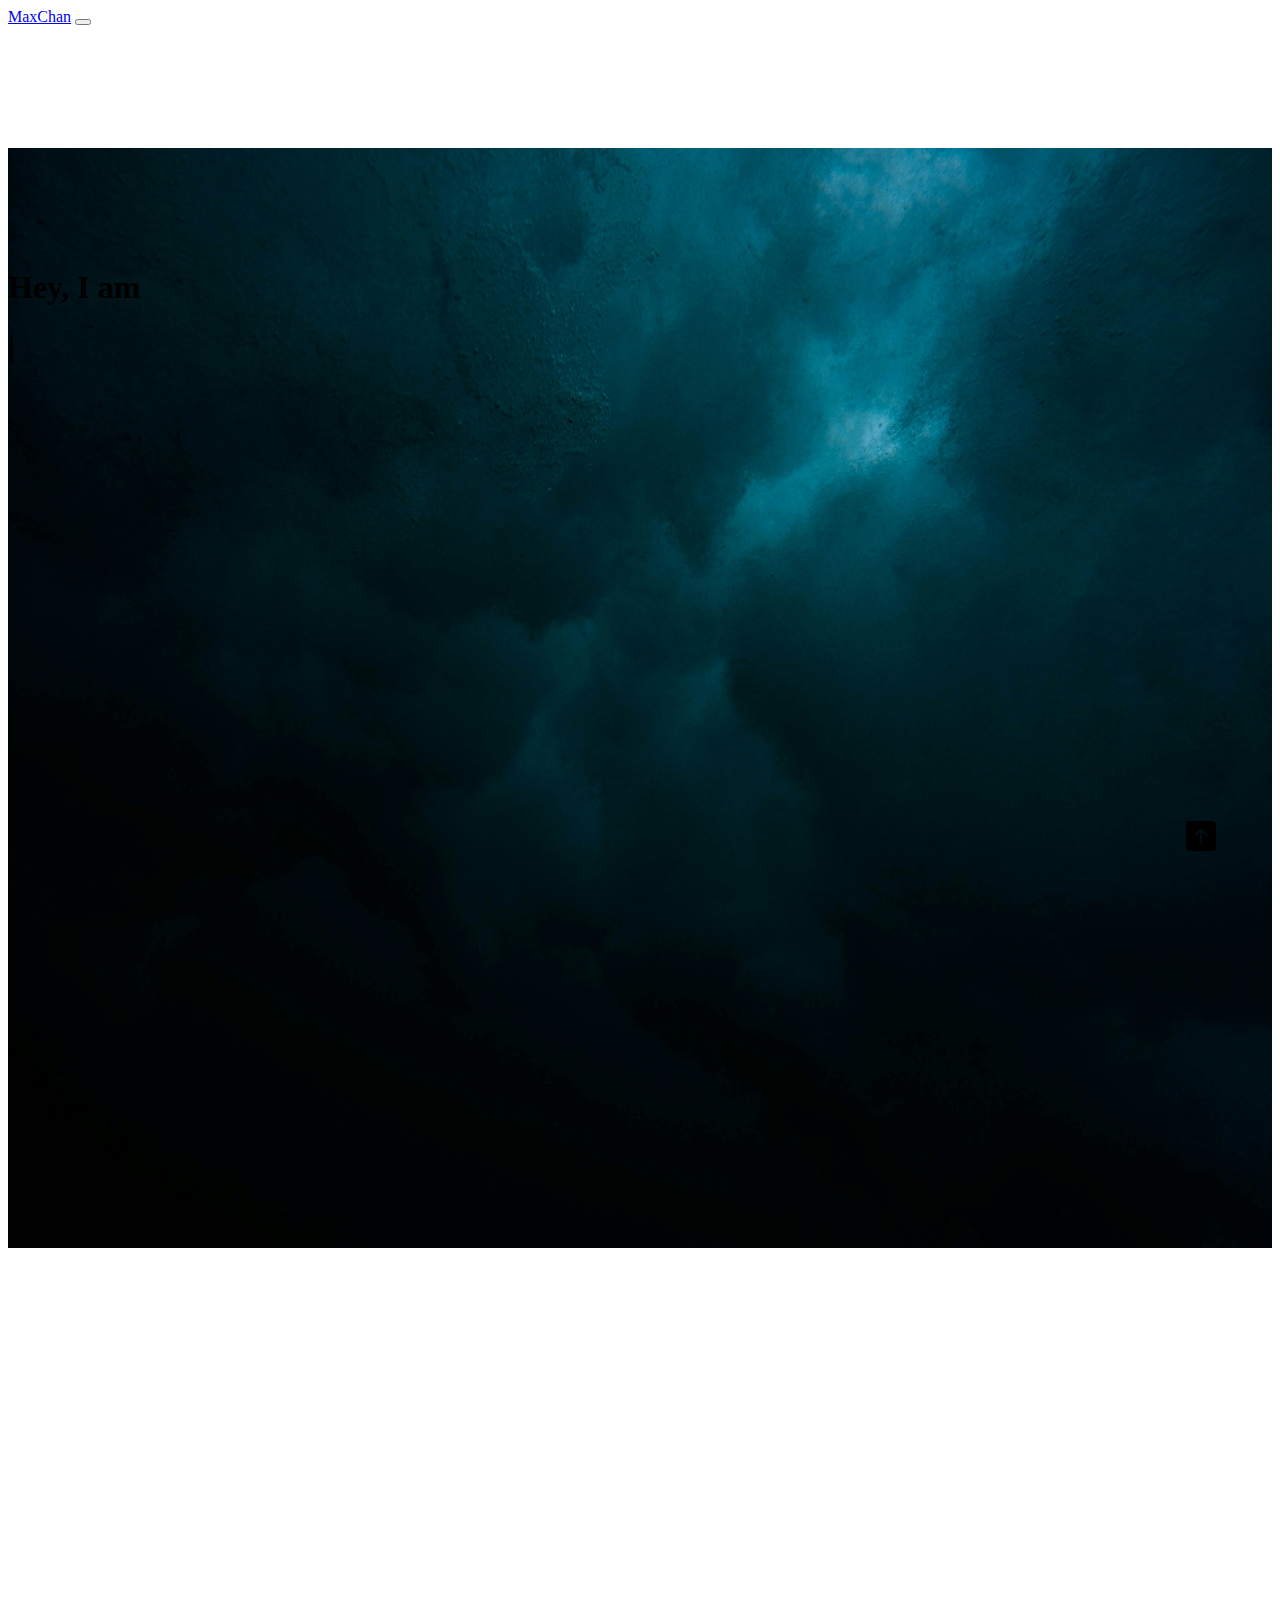
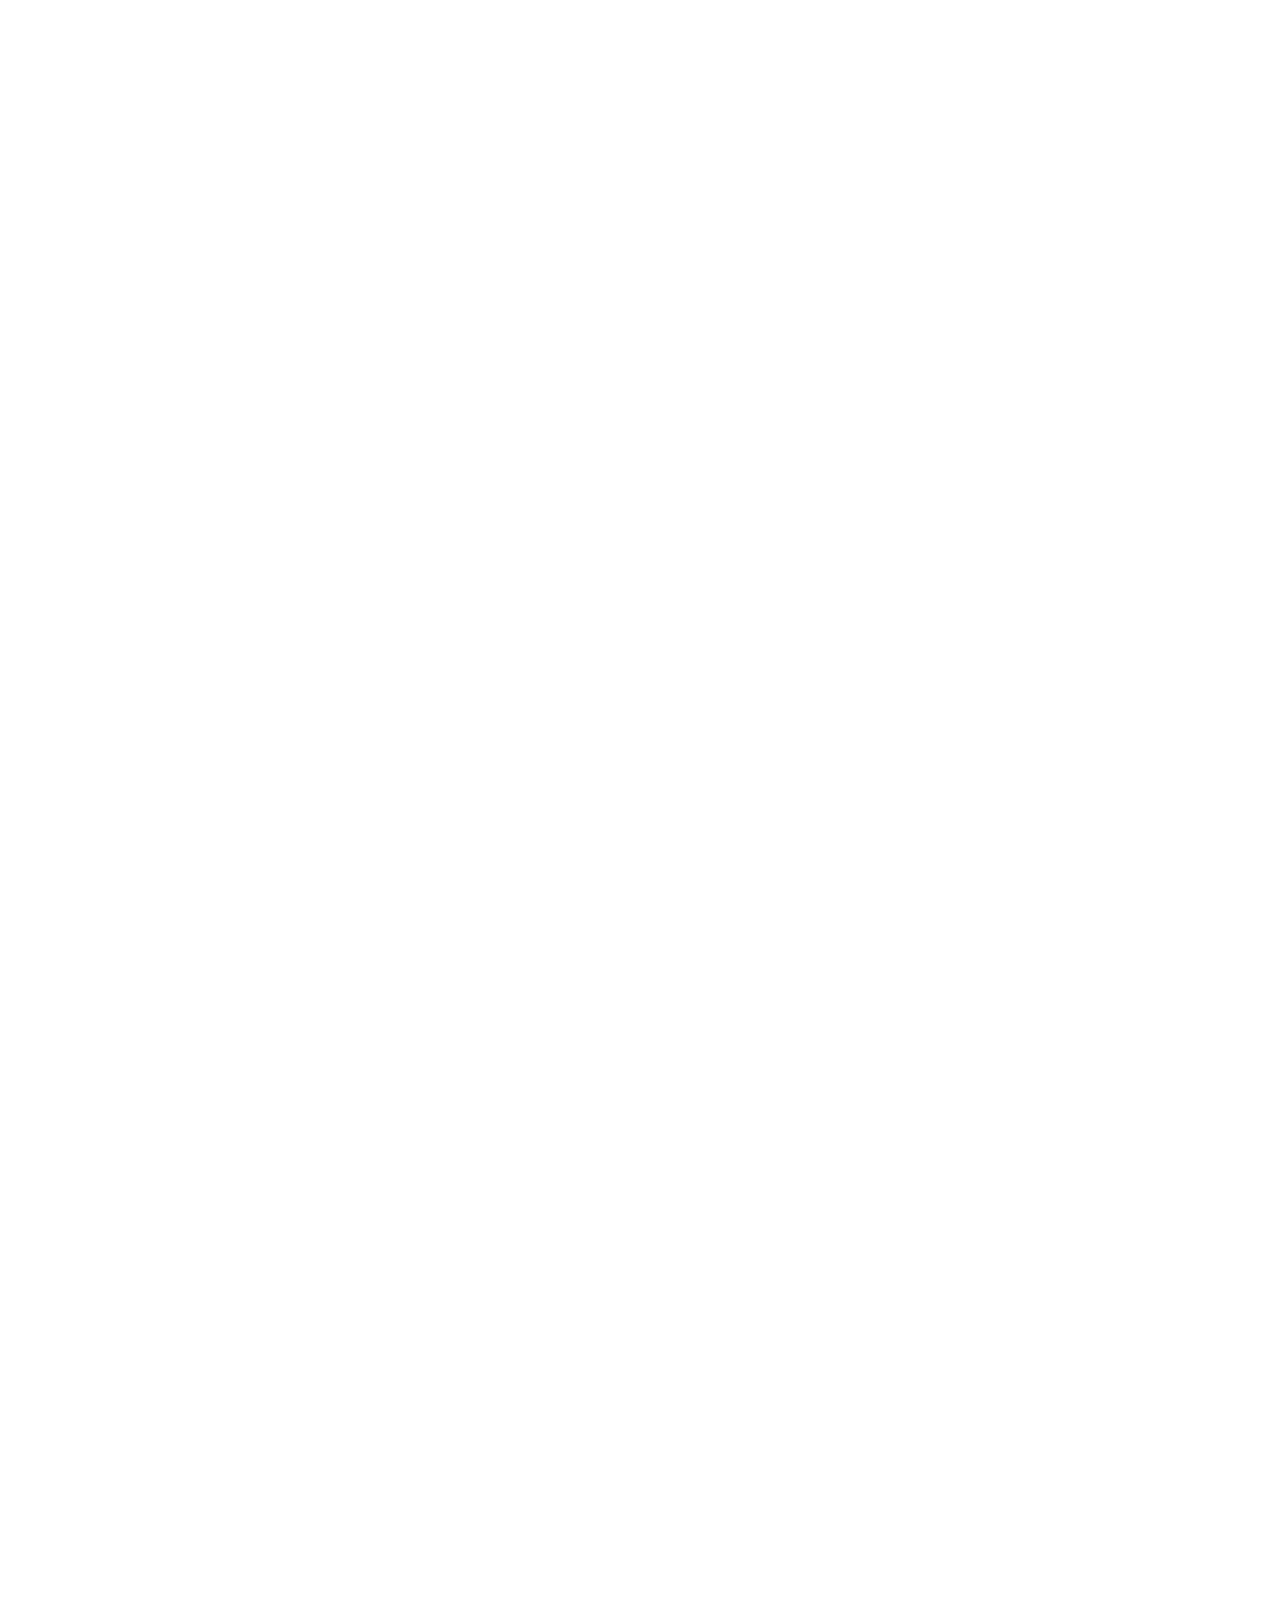
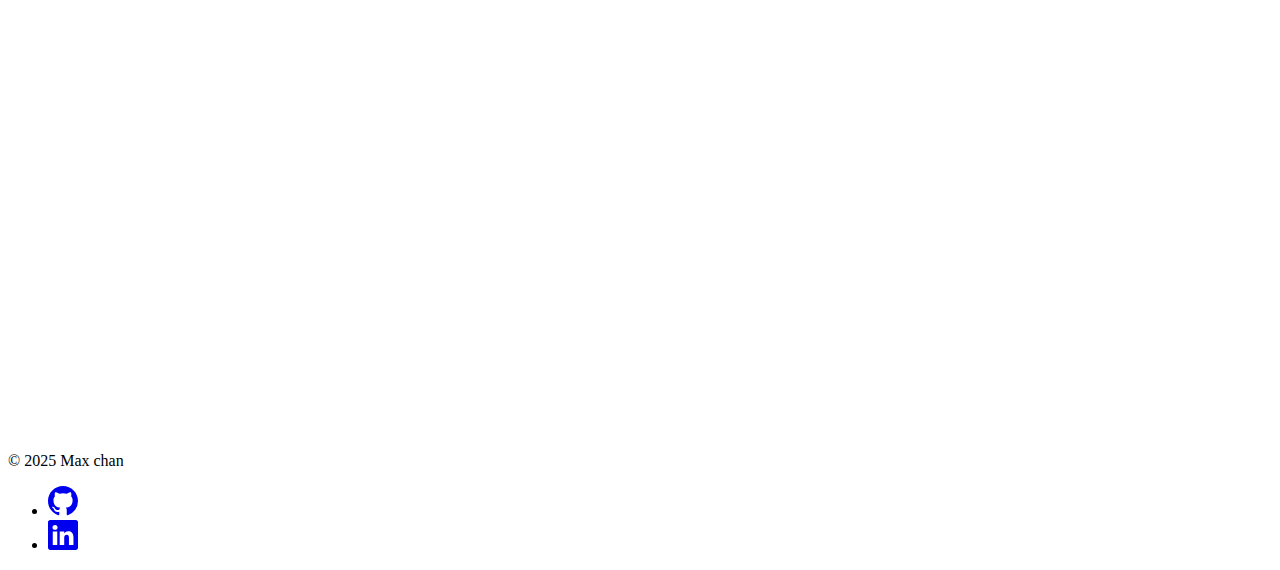
<file: index.html>
<!DOCTYPE html>
<html lang="en">
  <head>
    <meta charset="UTF-8" />
    <meta name="viewport" content="width=device-width, initial-scale=1.0" />
    <title>Max Chan</title>
    <link
      href="https://cdn.jsdelivr.net/npm/bootstrap@5.3.5/dist/css/bootstrap.min.css"
      rel="stylesheet"
      integrity="sha384-SgOJa3DmI69IUzQ2PVdRZhwQ+dy64/BUtbMJw1MZ8t5HZApcHrRKUc4W0kG879m7"
      crossorigin="anonymous"
    />
    <link href="./style.css" rel="stylesheet" />
  </head>
  <body data-bs-theme="dark" class="bg-black position-relative">
    <!-- back to top button -->
    <div class="fixedbutton" onclick="scrollToTop();return false;">
      <svg
        xmlns="http://www.w3.org/2000/svg"
        width="30"
        height="30"
        fill="currentColor"
        class="bi bi-arrow-up-square-fill"
        viewBox="0 0 16 16"
      >
        <path
          d="M2 16a2 2 0 0 1-2-2V2a2 2 0 0 1 2-2h12a2 2 0 0 1 2 2v12a2 2 0 0 1-2 2zm6.5-4.5V5.707l2.146 2.147a.5.5 0 0 0 .708-.708l-3-3a.5.5 0 0 0-.708 0l-3 3a.5.5 0 1 0 .708.708L7.5 5.707V11.5a.5.5 0 0 0 1 0"
        />
      </svg>
    </div>
    <!-- end of back to top button -->

    <!-- beginning of navbar -->
    <nav
      class="navbar navbar-expand-md bg-black border-body border-bottom sticky-top"
      data-bs-theme="dark"
    >
      <div class="container-fluid">
        <a class="navbar-brand" href="./index.html">MaxChan</a>
        <button
          class="navbar-toggler"
          type="button"
          data-bs-toggle="collapse"
          data-bs-target="#navbarSupportedContent"
          aria-controls="navbarSupportedContent"
          aria-expanded="false"
          aria-label="Toggle navigation"
        >
          <span class="navbar-toggler-icon"></span>
        </button>
        <div class="collapse navbar-collapse" id="navbarSupportedContent">
          <ul class="navbar-nav ms-auto mb-2 mb-lg-0 blink-text-menu">
            <li class="nav-item">
              <a
                class="nav-link"
                aria-current="page"
                href="https://drive.google.com/file/d/1laJSBHBVkk4e865JDFlaEgMFiSh8Re4v/view?usp=drive_link"
                target="_blank"
                >Resume</a
              >
            </li>
            <li class="nav-item">
              <a class="nav-link" href="https://github.com/MaCanXH">GitHub</a>
            </li>
            <li class="nav-item">
              <a class="nav-link" href="https://www.linkedin.com/in/max-chw"
                >LinkedIn</a
              >
            </li>
          </ul>
        </div>
      </div>
    </nav>
    <!-- end of navbar -->

    <!-- beginning of heroes -->
    <div
      style="
        background-image: url('./image/heroesbg.jpg');
        background-position: center top;
        background-size: 100% 100%;
        background-repeat: no-repeat;
        padding: 100px 0;
        min-height: 100vh;
      "
    >
      <div class="px-5 pt-5 pb-md-5 text-center text-md-start">
        <h1 class="display-4 fw-bold">Hey, I am</h1>
        <h1 class="display-4 fw-bold career-switch">
          <span id="intro"></span><span id="cursor">|</span>
        </h1>
        <div class="mx-auto mt-4">
          <button
            type="button"
            class="button hidden-button"
            onclick="IntroSwitch();"
          >
            Career Switch
          </button>
        </div>
        <div class="hidden-intro" id="hiddenIntro1"></div>
        <div class="hidden-intro" id="hiddenIntro2"></div>
      </div>
    </div>
    <!-- end of heroes -->

    <!-- beginning of projects -->
    <div class="container-fluid px-5 pt-3 text-center text-md-start">
      <h2 class="pb-2 hidden">Selected Projects</h2>
      <!-- START THE FEATURETTES -->

      <div class="row featurette mb-md-5 hidden">
        <div class="col-md-6 mb-4">
          <a href="./public/projects/KeeperApp.html">
            <img
              src="./image/KeeperApp.gif"
              class="img-fluid border rounded-3 shadow-lg"
              alt="Keeper App image"
              width="1000"
              height="400"
              loading="lazy"
            />
          </a>
        </div>
        <div class="col-md-6 mb-5">
          <h2 class="featurette-heading fw-normal mb-0">Keeper App</h2>
          <p class="lead">A clone of Google Keep</p>
        </div>
      </div>

      <div class="row featurette mb-md-5 hidden">
        <div class="col-md-6 order-md-1 mb-4">
          <a href="./public/projects/SnakeAndPig.html">
            <img
              src="./image/SnakePigProj.gif"
              class="img-fluid border rounded-3 shadow-lg"
              alt="Snake and Pig image"
              width="1000"
              height="400"
              loading="lazy"
          /></a>
        </div>
        <div class="col-md-6 mb-5">
          <h2 class="featurette-heading fw-normal mb-0">Snake and Pig</h2>
          <p class="lead">A classic snake game</p>
        </div>
      </div>

      <div class="row featurette mb-md-5 hidden">
        <div class="col-md-6 mb-4">
          <a href="./public/projects/PhotoMover.html">
            <img
              src="./image/photo_mover.png"
              class="img-fluid border rounded-3 shadow-lg"
              alt="PhotoMover image"
              width="1000"
              height="400"
              loading="lazy"
          /></a>
        </div>
        <div class="col-md-6 mb-5">
          <h2 class="featurette-heading fw-normal mb-0">Photo Mover</h2>
          <p class="lead">Automation tool to move photo</p>
        </div>
      </div>

      <!-- /END THE FEATURETTES -->
    </div>
    <!-- end of projects -->

    <!-- beginning about -->
    <div class="container-fluid px-5 pt-3 bg-dark text-center text-md-start">
      <h2 class="pb-2 hidden">About</h2>
      <div class="row featurette mb-5 justify-content-between hidden">
        <div class="col-md-5 mb-5">
          <img
            src="./image/profile pic.jpg"
            class="img-fluid border rounded-3 shadow-lg"
            alt="profile-pic"
            width="500"
            height="500"
          />
        </div>
        <div class="col-md-6 hidden">
          <p class="lead AboutContent">Hey, I am Max Chan.</p>
          <p class="lead AboutContent">
            A creative problem-solver and a career switcher with a background in
            engineering and a growing passion for technology. I’m constantly
            looking for ways to optimize workflows and improve efficiency
            through smart, scalable solutions. After earning a Full-Stack Web
            Development Bootcamp certification, I’ve been building my skills in
            front-end and back-end development.
          </p>
          <p class="lead AboutContent">
            I'm now actively seeking an entry-level software development role
            where I can bring my creativity, adaptability, and drive to a
            forward-thinking team.
          </p>
        </div>
      </div>
    </div>
    <!-- end of about -->

    <!-- beginning of footer -->
    <div class="container">
      <footer
        class="d-flex flex-wrap justify-content-between align-items-center py-3 my-4 border-top"
      >
        <div class="col-md-4 d-flex align-items-center">
          <span class="mb-3 mb-md-0 text-body-secondary">© 2025 Max chan</span>
        </div>
        <ul class="nav col-md-4 justify-content-end list-unstyled d-flex">
          <li class="ms-3">
            <a
              class="text-body-secondary"
              href="https://github.com/MaCanXH"
              aria-label="GitHub"
              ><svg
                xmlns="http://www.w3.org/2000/svg"
                width="30"
                height="30"
                fill="currentColor"
                class="bi bi-github"
                viewBox="0 0 16 16"
              >
                <path
                  d="M8 0C3.58 0 0 3.58 0 8c0 3.54 2.29 6.53 5.47 7.59.4.07.55-.17.55-.38 0-.19-.01-.82-.01-1.49-2.01.37-2.53-.49-2.69-.94-.09-.23-.48-.94-.82-1.13-.28-.15-.68-.52-.01-.53.63-.01 1.08.58 1.23.82.72 1.21 1.87.87 2.33.66.07-.52.28-.87.51-1.07-1.78-.2-3.64-.89-3.64-3.95 0-.87.31-1.59.82-2.15-.08-.2-.36-1.02.08-2.12 0 0 .67-.21 2.2.82.64-.18 1.32-.27 2-.27s1.36.09 2 .27c1.53-1.04 2.2-.82 2.2-.82.44 1.1.16 1.92.08 2.12.51.56.82 1.27.82 2.15 0 3.07-1.87 3.75-3.65 3.95.29.25.54.73.54 1.48 0 1.07-.01 1.93-.01 2.2 0 .21.15.46.55.38A8.01 8.01 0 0 0 16 8c0-4.42-3.58-8-8-8"
                /></svg
            ></a>
          </li>
          <li class="ms-3">
            <a
              class="text-body-secondary"
              href="https://www.linkedin.com/in/max-chw"
              aria-label="LinkedIn"
              ><svg
                xmlns="http://www.w3.org/2000/svg"
                width="30"
                height="30"
                fill="currentColor"
                class="bi bi-linkedin"
                viewBox="0 0 16 16"
              >
                <path
                  d="M0 1.146C0 .513.526 0 1.175 0h13.65C15.474 0 16 .513 16 1.146v13.708c0 .633-.526 1.146-1.175 1.146H1.175C.526 16 0 15.487 0 14.854zm4.943 12.248V6.169H2.542v7.225zm-1.2-8.212c.837 0 1.358-.554 1.358-1.248-.015-.709-.52-1.248-1.342-1.248S2.4 3.226 2.4 3.934c0 .694.521 1.248 1.327 1.248zm4.908 8.212V9.359c0-.216.016-.432.08-.586.173-.431.568-.878 1.232-.878.869 0 1.216.662 1.216 1.634v3.865h2.401V9.25c0-2.22-1.184-3.252-2.764-3.252-1.274 0-1.845.7-2.165 1.193v.025h-.016l.016-.025V6.169h-2.4c.03.678 0 7.225 0 7.225z"
                /></svg
            ></a>
          </li>
        </ul>
      </footer>
    </div>
    <!-- end of footer -->
    <script
      src="https://cdn.jsdelivr.net/npm/bootstrap@5.3.5/dist/js/bootstrap.bundle.min.js"
      integrity="sha384-k6d4wzSIapyDyv1kpU366/PK5hCdSbCRGRCMv+eplOQJWyd1fbcAu9OCUj5zNLiq"
      crossorigin="anonymous"
    ></script>
    <script src="./index.js"></script>
  </body>
</html>
</file>
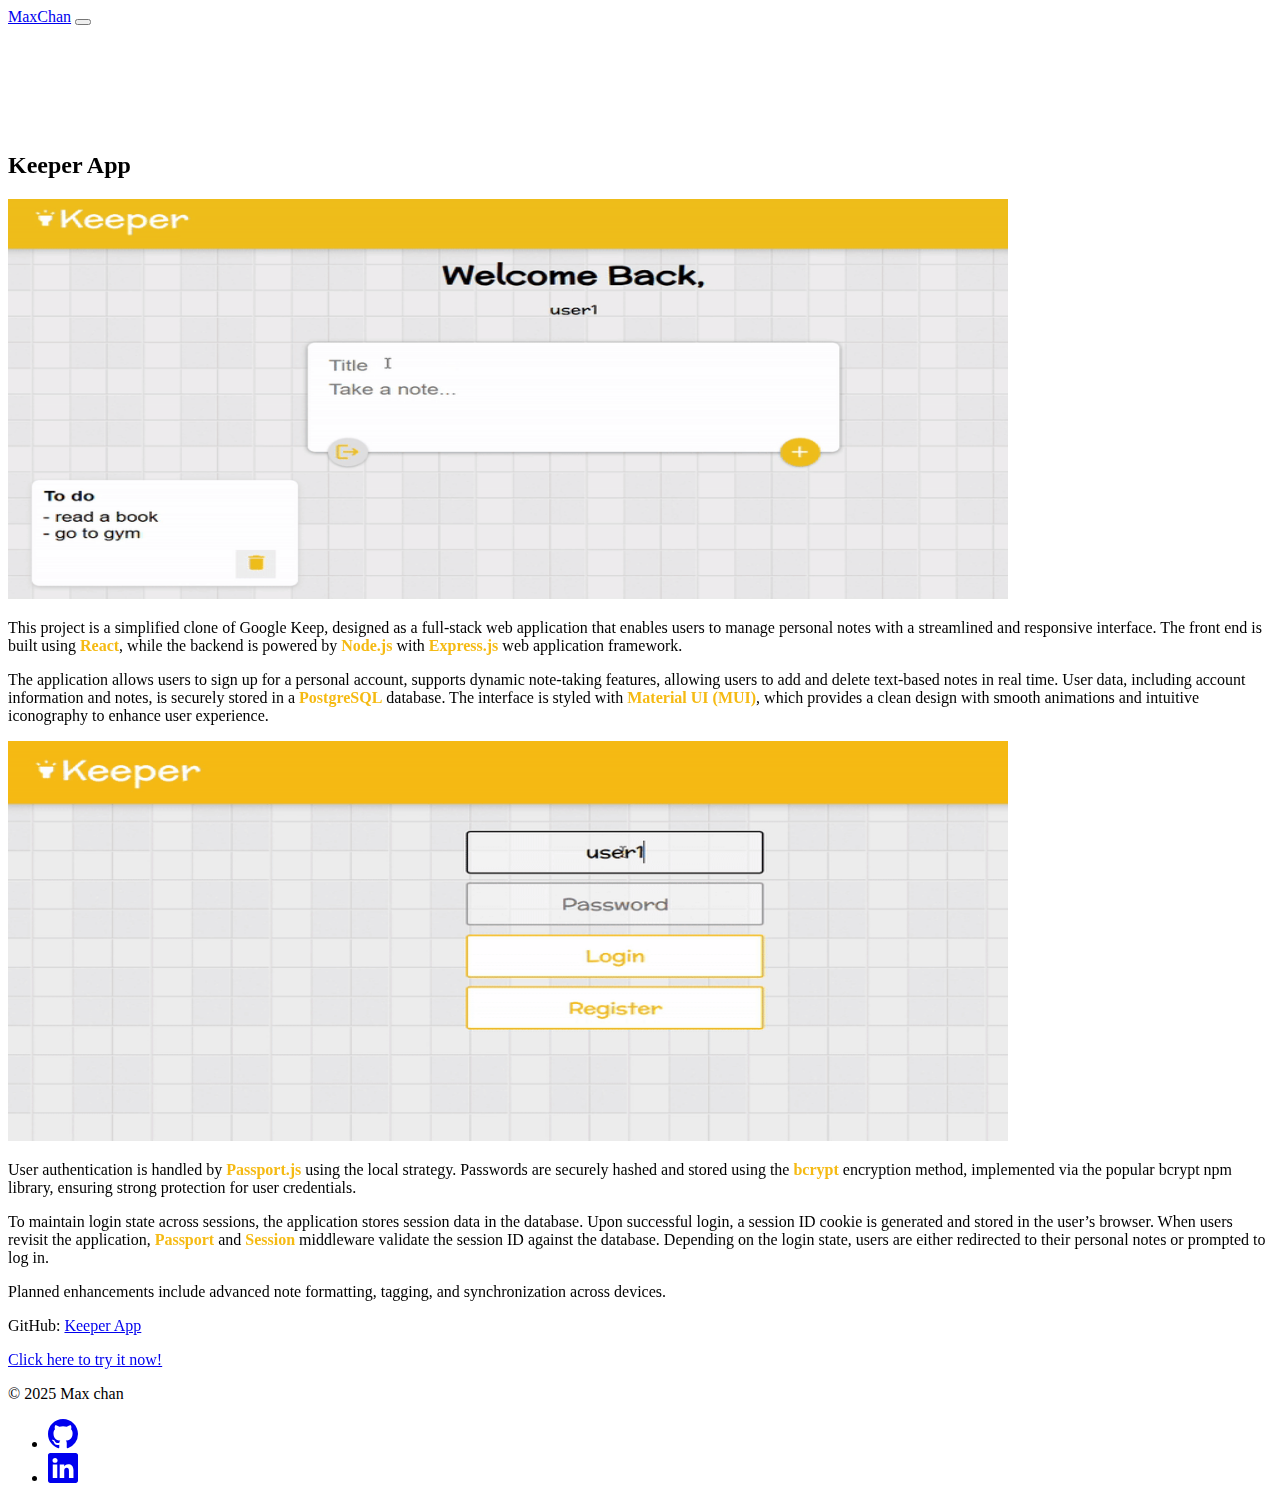
<file: public/projects/KeeperApp.html>
<!DOCTYPE html>
<html lang="en">
  <head>
    <meta charset="UTF-8" />
    <meta name="viewport" content="width=device-width, initial-scale=1.0" />
    <title>Max Chan</title>
    <link
      href="https://cdn.jsdelivr.net/npm/bootstrap@5.3.5/dist/css/bootstrap.min.css"
      rel="stylesheet"
      integrity="sha384-SgOJa3DmI69IUzQ2PVdRZhwQ+dy64/BUtbMJw1MZ8t5HZApcHrRKUc4W0kG879m7"
      crossorigin="anonymous"
    />
    <link href="../../style.css" rel="stylesheet" />
  </head>
  <body data-bs-theme="dark" class="bg-black position-relative">
    
    <!-- beginning of navbar -->
    <nav
      class="navbar navbar-expand-md bg-black border-body border-bottom sticky-top"
      data-bs-theme="dark"
    >
      <div class="container-fluid">
        <a class="navbar-brand" href="../../index.html">MaxChan</a>
        <button
          class="navbar-toggler"
          type="button"
          data-bs-toggle="collapse"
          data-bs-target="#navbarSupportedContent"
          aria-controls="navbarSupportedContent"
          aria-expanded="false"
          aria-label="Toggle navigation"
        >
          <span class="navbar-toggler-icon"></span>
        </button>
        <div class="collapse navbar-collapse" id="navbarSupportedContent">
          <ul class="navbar-nav ms-auto mb-2 mb-lg-0 blink-text-menu">
            <li class="nav-item">
              <a
                class="nav-link"
                aria-current="page"
                href="https://drive.google.com/file/d/1laJSBHBVkk4e865JDFlaEgMFiSh8Re4v/view?usp=drive_link"
                target="_blank"
                >Resume</a
              >
            </li>
            <li class="nav-item">
              <a class="nav-link" href="https://github.com/MaCanXH">GitHub</a>
            </li>
            <li class="nav-item">
              <a class="nav-link" href="https://www.linkedin.com/in/max-chw"
                >LinkedIn</a
              >
            </li>
          </ul>
        </div>
      </div>
    </nav>
    <!-- end of navbar -->

<!-- beginning of projects -->
    <div class="container-fluid px-5 pt-3 text-center text-md-start">
      <h2 class="pb-2 hidden">Keeper App</h2>
      <!-- START THE FEATURETTES -->

      <div class="row featurette mb-md-5 hidden">
        <div class="col-md-6 order-md-1 mb-4">
          <img
            src="../../image/KeeperApp.gif"
            class="img-fluid border rounded-3 shadow-lg"
            alt="Keeper App image"
            width="1000"
            height="400"
            loading="lazy"
          />
        </div>
        <div class="col-md-6 mb-5">
          <p class="lead">This project is a simplified clone of Google Keep, designed as a full-stack web application that enables users to manage personal notes with a streamlined and responsive interface. The front end is built using <b>React</b>, while the backend is powered by <b>Node.js</b> with <b>Express.js</b> web application framework.</p>
          <p class="lead">The application allows users to sign up for a personal account, supports dynamic note-taking features, allowing users to add and delete text-based notes in real time. User data, including account information and notes, is securely stored in a <b>PostgreSQL</b> database. The interface is styled with <b>Material UI (MUI)</b>, which provides a clean design with smooth animations and intuitive iconography to enhance user experience.</p>
        </div>
      </div>

      <div class="row featurette mb-md-5 hidden">
        <div class="col-md-6 mb-4">
          <img
            src="../../image/KeeperAppLogin.gif"
            class="img-fluid border rounded-3 shadow-lg"
            alt="Keeper App image"
            width="1000"
            height="400"
            loading="lazy"
          />
        </div>
        <div class="col-md-6 mb-5">
          <p class="lead">User authentication is handled by <b>Passport.js</b> using the local strategy. Passwords are securely hashed and stored using the <b>bcrypt</b> encryption method, implemented via the popular bcrypt npm library, ensuring strong protection for user credentials.</p>
          <p class="lead">To maintain login state across sessions, the application stores session data in the database. Upon successful login, a session ID cookie is generated and stored in the user’s browser. When users revisit the application, <b>Passport</b> and <b>Session</b> middleware validate the session ID against the database. Depending on the login state, users are either redirected to their personal notes or prompted to log in.</p>
          <p class="lead">Planned enhancements include advanced note formatting, tagging, and synchronization across devices.</p>
          <p>GitHub: <a href="https://github.com/MaCanXH/KeeperProject.git">Keeper App</a></p>
          <p><a href="https://keeperproject-9m43.onrender.com">Click here to try it now!</a></p>
        </div>
      </div>

      <!-- /END THE FEATURETTES -->
    </div>
    <!-- end of projects -->

    <!-- beginning of footer -->
    <div class="container">
      <footer
        class="d-flex flex-wrap justify-content-between align-items-center py-3 my-4 border-top"
      >
        <div class="col-md-4 d-flex align-items-center">
          <span class="mb-3 mb-md-0 text-body-secondary">© 2025 Max chan</span>
        </div>
        <ul class="nav col-md-4 justify-content-end list-unstyled d-flex">
          <li class="ms-3">
            <a
              class="text-body-secondary"
              href="https://github.com/MaCanXH"
              aria-label="GitHub"
              ><svg
                xmlns="http://www.w3.org/2000/svg"
                width="30"
                height="30"
                fill="currentColor"
                class="bi bi-github"
                viewBox="0 0 16 16"
              >
                <path
                  d="M8 0C3.58 0 0 3.58 0 8c0 3.54 2.29 6.53 5.47 7.59.4.07.55-.17.55-.38 0-.19-.01-.82-.01-1.49-2.01.37-2.53-.49-2.69-.94-.09-.23-.48-.94-.82-1.13-.28-.15-.68-.52-.01-.53.63-.01 1.08.58 1.23.82.72 1.21 1.87.87 2.33.66.07-.52.28-.87.51-1.07-1.78-.2-3.64-.89-3.64-3.95 0-.87.31-1.59.82-2.15-.08-.2-.36-1.02.08-2.12 0 0 .67-.21 2.2.82.64-.18 1.32-.27 2-.27s1.36.09 2 .27c1.53-1.04 2.2-.82 2.2-.82.44 1.1.16 1.92.08 2.12.51.56.82 1.27.82 2.15 0 3.07-1.87 3.75-3.65 3.95.29.25.54.73.54 1.48 0 1.07-.01 1.93-.01 2.2 0 .21.15.46.55.38A8.01 8.01 0 0 0 16 8c0-4.42-3.58-8-8-8"
                /></svg
            ></a>
          </li>
          <li class="ms-3">
            <a
              class="text-body-secondary"
              href="https://www.linkedin.com/in/max-chw"
              aria-label="LinkedIn"
              ><svg
                xmlns="http://www.w3.org/2000/svg"
                width="30"
                height="30"
                fill="currentColor"
                class="bi bi-linkedin"
                viewBox="0 0 16 16"
              >
                <path
                  d="M0 1.146C0 .513.526 0 1.175 0h13.65C15.474 0 16 .513 16 1.146v13.708c0 .633-.526 1.146-1.175 1.146H1.175C.526 16 0 15.487 0 14.854zm4.943 12.248V6.169H2.542v7.225zm-1.2-8.212c.837 0 1.358-.554 1.358-1.248-.015-.709-.52-1.248-1.342-1.248S2.4 3.226 2.4 3.934c0 .694.521 1.248 1.327 1.248zm4.908 8.212V9.359c0-.216.016-.432.08-.586.173-.431.568-.878 1.232-.878.869 0 1.216.662 1.216 1.634v3.865h2.401V9.25c0-2.22-1.184-3.252-2.764-3.252-1.274 0-1.845.7-2.165 1.193v.025h-.016l.016-.025V6.169h-2.4c.03.678 0 7.225 0 7.225z"
                /></svg
            ></a>
          </li>
        </ul>
      </footer>
    </div>
    <!-- end of footer -->
    <script
      src="https://cdn.jsdelivr.net/npm/bootstrap@5.3.5/dist/js/bootstrap.bundle.min.js"
      integrity="sha384-k6d4wzSIapyDyv1kpU366/PK5hCdSbCRGRCMv+eplOQJWyd1fbcAu9OCUj5zNLiq"
      crossorigin="anonymous"
    ></script>
    <script src="../../index.js"></script>
  </body>
</html>
</file>
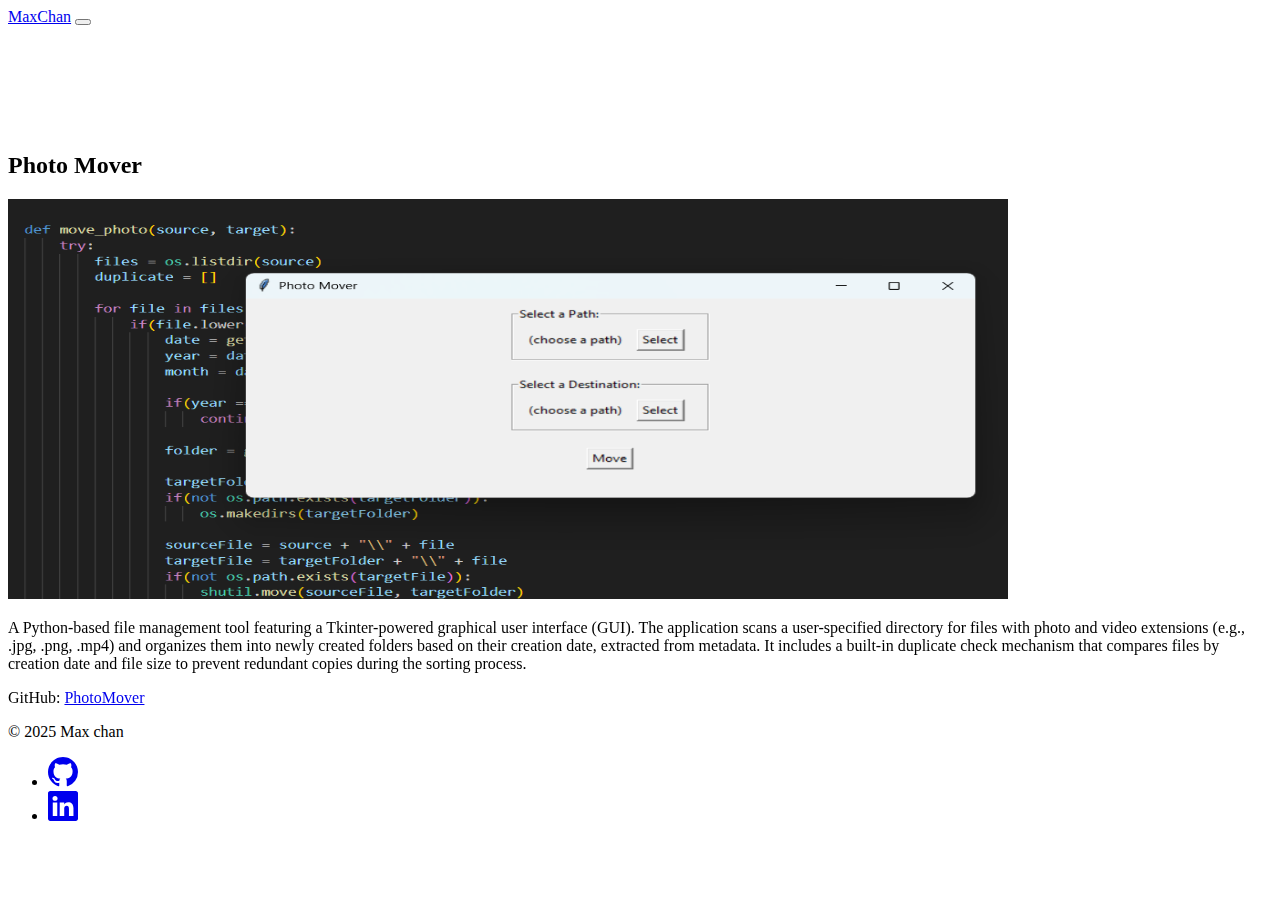
<file: public/projects/PhotoMover.html>
<!DOCTYPE html>
<html lang="en">
  <head>
    <meta charset="UTF-8" />
    <meta name="viewport" content="width=device-width, initial-scale=1.0" />
    <title>Max Chan</title>
    <link
      href="https://cdn.jsdelivr.net/npm/bootstrap@5.3.5/dist/css/bootstrap.min.css"
      rel="stylesheet"
      integrity="sha384-SgOJa3DmI69IUzQ2PVdRZhwQ+dy64/BUtbMJw1MZ8t5HZApcHrRKUc4W0kG879m7"
      crossorigin="anonymous"
    />
    <link href="../../style.css" rel="stylesheet" />
  </head>
  <body data-bs-theme="dark" class="bg-black position-relative">
    
    <!-- beginning of navbar -->
    <nav
      class="navbar navbar-expand-md bg-black border-body border-bottom sticky-top"
      data-bs-theme="dark"
    >
      <div class="container-fluid">
        <a class="navbar-brand" href="../../index.html">MaxChan</a>
        <button
          class="navbar-toggler"
          type="button"
          data-bs-toggle="collapse"
          data-bs-target="#navbarSupportedContent"
          aria-controls="navbarSupportedContent"
          aria-expanded="false"
          aria-label="Toggle navigation"
        >
          <span class="navbar-toggler-icon"></span>
        </button>
        <div class="collapse navbar-collapse" id="navbarSupportedContent">
          <ul class="navbar-nav ms-auto mb-2 mb-lg-0 blink-text-menu">
            <li class="nav-item">
              <a
                class="nav-link"
                aria-current="page"
                href="https://drive.google.com/file/d/1laJSBHBVkk4e865JDFlaEgMFiSh8Re4v/view?usp=drive_link"
                target="_blank"
                >Resume</a
              >
            </li>
            <li class="nav-item">
              <a class="nav-link" href="https://github.com/MaCanXH">GitHub</a>
            </li>
            <li class="nav-item">
              <a class="nav-link" href="https://www.linkedin.com/in/max-chw"
                >LinkedIn</a
              >
            </li>
          </ul>
        </div>
      </div>
    </nav>
    <!-- end of navbar -->

<!-- beginning of projects -->
    <div class="container-fluid px-5 pt-3 text-center text-md-start">
      <h2 class="pb-2 hidden">Photo Mover</h2>
      <!-- START THE FEATURETTES -->

      <div class="row featurette mb-md-5 hidden">
        <div class="col-md-6 order-md-1 mb-4">
          <img
            src="../../image/photo_mover.png"
            class="img-fluid border rounded-3 shadow-lg"
            alt="PhotoMover"
            width="1000"
            height="400"
            loading="lazy"
          />
        </div>
        <div class="col-md-6 mb-5">
          <p class="lead">A Python-based file management tool featuring a Tkinter-powered graphical user interface (GUI). The application scans a user-specified directory for files with photo and video extensions (e.g., .jpg, .png, .mp4) and organizes them into newly created folders based on their creation date, extracted from metadata. It includes a built-in duplicate check mechanism that compares files by creation date and file size to prevent redundant copies during the sorting process.</p>
          <p>GitHub: <a href="https://github.com/MaCanXH/move-photo_project.git">PhotoMover</a></a></p>
        </div>
      </div>

      <!-- /END THE FEATURETTES -->
    </div>
    <!-- end of projects -->

    <!-- beginning of footer -->
    <div class="container">
      <footer
        class="d-flex flex-wrap justify-content-between align-items-center py-3 my-4 border-top"
      >
        <div class="col-md-4 d-flex align-items-center">
          <span class="mb-3 mb-md-0 text-body-secondary">© 2025 Max chan</span>
        </div>
        <ul class="nav col-md-4 justify-content-end list-unstyled d-flex">
          <li class="ms-3">
            <a
              class="text-body-secondary"
              href="https://github.com/MaCanXH"
              aria-label="GitHub"
              ><svg
                xmlns="http://www.w3.org/2000/svg"
                width="30"
                height="30"
                fill="currentColor"
                class="bi bi-github"
                viewBox="0 0 16 16"
              >
                <path
                  d="M8 0C3.58 0 0 3.58 0 8c0 3.54 2.29 6.53 5.47 7.59.4.07.55-.17.55-.38 0-.19-.01-.82-.01-1.49-2.01.37-2.53-.49-2.69-.94-.09-.23-.48-.94-.82-1.13-.28-.15-.68-.52-.01-.53.63-.01 1.08.58 1.23.82.72 1.21 1.87.87 2.33.66.07-.52.28-.87.51-1.07-1.78-.2-3.64-.89-3.64-3.95 0-.87.31-1.59.82-2.15-.08-.2-.36-1.02.08-2.12 0 0 .67-.21 2.2.82.64-.18 1.32-.27 2-.27s1.36.09 2 .27c1.53-1.04 2.2-.82 2.2-.82.44 1.1.16 1.92.08 2.12.51.56.82 1.27.82 2.15 0 3.07-1.87 3.75-3.65 3.95.29.25.54.73.54 1.48 0 1.07-.01 1.93-.01 2.2 0 .21.15.46.55.38A8.01 8.01 0 0 0 16 8c0-4.42-3.58-8-8-8"
                /></svg
            ></a>
          </li>
          <li class="ms-3">
            <a
              class="text-body-secondary"
              href="https://www.linkedin.com/in/max-chw"
              aria-label="LinkedIn"
              ><svg
                xmlns="http://www.w3.org/2000/svg"
                width="30"
                height="30"
                fill="currentColor"
                class="bi bi-linkedin"
                viewBox="0 0 16 16"
              >
                <path
                  d="M0 1.146C0 .513.526 0 1.175 0h13.65C15.474 0 16 .513 16 1.146v13.708c0 .633-.526 1.146-1.175 1.146H1.175C.526 16 0 15.487 0 14.854zm4.943 12.248V6.169H2.542v7.225zm-1.2-8.212c.837 0 1.358-.554 1.358-1.248-.015-.709-.52-1.248-1.342-1.248S2.4 3.226 2.4 3.934c0 .694.521 1.248 1.327 1.248zm4.908 8.212V9.359c0-.216.016-.432.08-.586.173-.431.568-.878 1.232-.878.869 0 1.216.662 1.216 1.634v3.865h2.401V9.25c0-2.22-1.184-3.252-2.764-3.252-1.274 0-1.845.7-2.165 1.193v.025h-.016l.016-.025V6.169h-2.4c.03.678 0 7.225 0 7.225z"
                /></svg
            ></a>
          </li>
        </ul>
      </footer>
    </div>
    <!-- end of footer -->
    <script
      src="https://cdn.jsdelivr.net/npm/bootstrap@5.3.5/dist/js/bootstrap.bundle.min.js"
      integrity="sha384-k6d4wzSIapyDyv1kpU366/PK5hCdSbCRGRCMv+eplOQJWyd1fbcAu9OCUj5zNLiq"
      crossorigin="anonymous"
    ></script>
    <script src="../../index.js"></script>
  </body>
</html>
</file>
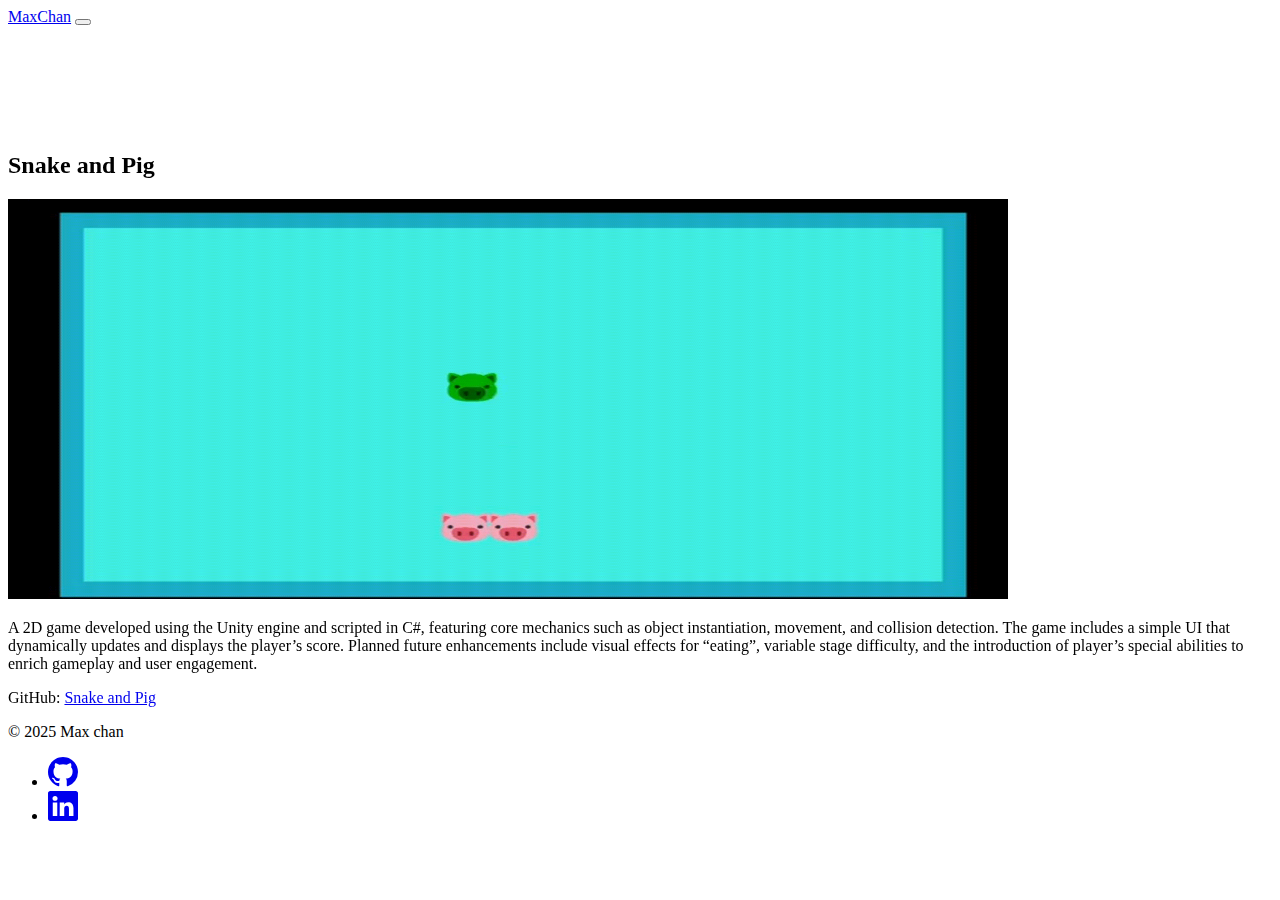
<file: public/projects/SnakeAndPig.html>
<!DOCTYPE html>
<html lang="en">
  <head>
    <meta charset="UTF-8" />
    <meta name="viewport" content="width=device-width, initial-scale=1.0" />
    <title>Max Chan</title>
    <link
      href="https://cdn.jsdelivr.net/npm/bootstrap@5.3.5/dist/css/bootstrap.min.css"
      rel="stylesheet"
      integrity="sha384-SgOJa3DmI69IUzQ2PVdRZhwQ+dy64/BUtbMJw1MZ8t5HZApcHrRKUc4W0kG879m7"
      crossorigin="anonymous"
    />
    <link href="../../style.css" rel="stylesheet" />
  </head>
  <body data-bs-theme="dark" class="bg-black position-relative">
    
    <!-- beginning of navbar -->
    <nav
      class="navbar navbar-expand-md bg-black border-body border-bottom sticky-top"
      data-bs-theme="dark"
    >
      <div class="container-fluid">
        <a class="navbar-brand" href="../../index.html">MaxChan</a>
        <button
          class="navbar-toggler"
          type="button"
          data-bs-toggle="collapse"
          data-bs-target="#navbarSupportedContent"
          aria-controls="navbarSupportedContent"
          aria-expanded="false"
          aria-label="Toggle navigation"
        >
          <span class="navbar-toggler-icon"></span>
        </button>
        <div class="collapse navbar-collapse" id="navbarSupportedContent">
          <ul class="navbar-nav ms-auto mb-2 mb-lg-0 blink-text-menu">
            <li class="nav-item">
              <a
                class="nav-link"
                aria-current="page"
                href="https://drive.google.com/file/d/1laJSBHBVkk4e865JDFlaEgMFiSh8Re4v/view?usp=drive_link"
                target="_blank"
                >Resume</a
              >
            </li>
            <li class="nav-item">
              <a class="nav-link" href="https://github.com/MaCanXH">GitHub</a>
            </li>
            <li class="nav-item">
              <a class="nav-link" href="https://www.linkedin.com/in/max-chw"
                >LinkedIn</a
              >
            </li>
          </ul>
        </div>
      </div>
    </nav>
    <!-- end of navbar -->

<!-- beginning of projects -->
    <div class="container-fluid px-5 pt-3 text-center text-md-start">
      <h2 class="pb-2 hidden">Snake and Pig</h2>
      <!-- START THE FEATURETTES -->

      <div class="row featurette mb-md-5 hidden">
        <div class="col-md-6 order-md-1 mb-4">
          <img
            src="../../image/SnakePigProj.gif"
            class="img-fluid border rounded-3 shadow-lg"
            alt="Snake and Pig image"
            width="1000"
            height="400"
            loading="lazy"
          />
        </div>
        <div class="col-md-6 mb-5">
          <p class="lead">A 2D game developed using the Unity engine and scripted in C#, featuring core mechanics such as object instantiation, movement, and collision detection. The game includes a simple UI that dynamically updates and displays the player’s score. Planned future enhancements include visual effects for “eating”, variable stage difficulty, and the introduction of player’s special abilities to enrich gameplay and user engagement.</p>
          <p>GitHub: <a href="https://github.com/MaCanXH/SnakeAndPig.git">Snake and Pig</a></p>
        </div>
      </div>

      <!-- /END THE FEATURETTES -->
    </div>
    <!-- end of projects -->

    <!-- beginning of footer -->
    <div class="container">
      <footer
        class="d-flex flex-wrap justify-content-between align-items-center py-3 my-4 border-top"
      >
        <div class="col-md-4 d-flex align-items-center">
          <span class="mb-3 mb-md-0 text-body-secondary">© 2025 Max chan</span>
        </div>
        <ul class="nav col-md-4 justify-content-end list-unstyled d-flex">
          <li class="ms-3">
            <a
              class="text-body-secondary"
              href="https://github.com/MaCanXH"
              aria-label="GitHub"
              ><svg
                xmlns="http://www.w3.org/2000/svg"
                width="30"
                height="30"
                fill="currentColor"
                class="bi bi-github"
                viewBox="0 0 16 16"
              >
                <path
                  d="M8 0C3.58 0 0 3.58 0 8c0 3.54 2.29 6.53 5.47 7.59.4.07.55-.17.55-.38 0-.19-.01-.82-.01-1.49-2.01.37-2.53-.49-2.69-.94-.09-.23-.48-.94-.82-1.13-.28-.15-.68-.52-.01-.53.63-.01 1.08.58 1.23.82.72 1.21 1.87.87 2.33.66.07-.52.28-.87.51-1.07-1.78-.2-3.64-.89-3.64-3.95 0-.87.31-1.59.82-2.15-.08-.2-.36-1.02.08-2.12 0 0 .67-.21 2.2.82.64-.18 1.32-.27 2-.27s1.36.09 2 .27c1.53-1.04 2.2-.82 2.2-.82.44 1.1.16 1.92.08 2.12.51.56.82 1.27.82 2.15 0 3.07-1.87 3.75-3.65 3.95.29.25.54.73.54 1.48 0 1.07-.01 1.93-.01 2.2 0 .21.15.46.55.38A8.01 8.01 0 0 0 16 8c0-4.42-3.58-8-8-8"
                /></svg
            ></a>
          </li>
          <li class="ms-3">
            <a
              class="text-body-secondary"
              href="https://www.linkedin.com/in/max-chw"
              aria-label="LinkedIn"
              ><svg
                xmlns="http://www.w3.org/2000/svg"
                width="30"
                height="30"
                fill="currentColor"
                class="bi bi-linkedin"
                viewBox="0 0 16 16"
              >
                <path
                  d="M0 1.146C0 .513.526 0 1.175 0h13.65C15.474 0 16 .513 16 1.146v13.708c0 .633-.526 1.146-1.175 1.146H1.175C.526 16 0 15.487 0 14.854zm4.943 12.248V6.169H2.542v7.225zm-1.2-8.212c.837 0 1.358-.554 1.358-1.248-.015-.709-.52-1.248-1.342-1.248S2.4 3.226 2.4 3.934c0 .694.521 1.248 1.327 1.248zm4.908 8.212V9.359c0-.216.016-.432.08-.586.173-.431.568-.878 1.232-.878.869 0 1.216.662 1.216 1.634v3.865h2.401V9.25c0-2.22-1.184-3.252-2.764-3.252-1.274 0-1.845.7-2.165 1.193v.025h-.016l.016-.025V6.169h-2.4c.03.678 0 7.225 0 7.225z"
                /></svg
            ></a>
          </li>
        </ul>
      </footer>
    </div>
    <!-- end of footer -->
    <script
      src="https://cdn.jsdelivr.net/npm/bootstrap@5.3.5/dist/js/bootstrap.bundle.min.js"
      integrity="sha384-k6d4wzSIapyDyv1kpU366/PK5hCdSbCRGRCMv+eplOQJWyd1fbcAu9OCUj5zNLiq"
      crossorigin="anonymous"
    ></script>
    <script src="../../index.js"></script>
  </body>
</html>
</file>
<file: style.css>
.AboutContent {
    font-size: 25px;
}

.blink-text-menu {
    display: flex;
    flex-direction: column;
    list-style-type: none;
  
    li {
      a {
        position: relative;
        display: flex;
        padding: 6px;
        color: white;
        font-family: Lato, sans-serif;
        text-decoration: none;
  
        span {
          position: relative;
          overflow: hidden;
          transition: 0.6s;
  
          .out {
            display: inline-flex;
          }
  
          .in {
            position: absolute;
            left: 0;
            opacity: 0;
            transform: translateX(100%);
          }
        }
  
        &:hover {
          span {
            .out {
              opacity: 0;
              transform: translateX(-100%);
            }
  
            .in {
              opacity: 1;
              transform: translateX(0);
            }
          }
        }
      }
    }
  }
  
  .fixedbutton {
    position: fixed;
    bottom: 5%;
    right: 5%;
}

b {
  color: #f5ba13;
}
@media(prefers-reduced-motion:no-preference) {
    .hidden {
        opacity: 0;
        filter: blur(5px);
        transform: translateX(-100%);
        transition: all 1s;
    }
    
    .show {
        opacity: 1;
        filter: blur(0);
        transform: translateX(0);
    }
}

@media (max-width: 767.98px) {
    .AboutContent {
        font-size: 15px
    }

    .fixedbutton {
        left: 50%;
}
}

.hidden-button {
    opacity: 0;
}
.show-button {
    opacity: 1;
    transform: translateY(50%);
    transition: all 0.5s;
}

.faded-button {
    opacity: 0;
    transition: all 0.5s;
}

.hidden-intro {
  opacity: 0;
  filter: blur(5px);
}
.show-intro {
  opacity: 1;
  filter: blur(0);
  transition: all 1.5s;
}
#cursor{
    animation: blink 1s linear infinite;
}

#hiddenCursor {
    opacity: 0;
}

.button {
    background-color: #004A7F;
    -webkit-border-radius: 10px;
    border-radius: 10px;
    border: none;
    color: #FFFFFF;
    cursor: pointer;
    display: inline-block;
    font-family: Arial;
    font-size: 20px;
    padding: 5px 10px;
    text-align: center;
    text-decoration: none;
    -webkit-animation: glowing 1500ms infinite;
    -moz-animation: glowing 1500ms infinite;
    -o-animation: glowing 1500ms infinite;
    animation: glowing 1500ms infinite;
}
@-webkit-keyframes glowing {
    0% { background-color: #36454F; -webkit-box-shadow: 0 0 3px #36454F; }
    50% { background-color: #D3D3D3; -webkit-box-shadow: 0 0 40px #D3D3D3; }
    100% { background-color: #36454F; -webkit-box-shadow: 0 0 3px #36454F; }
}
  
@-moz-keyframes glowing {
    0% { background-color: #36454F; -moz-box-shadow: 0 0 3px #36454F; }
    50% { background-color: #D3D3D3; -moz-box-shadow: 0 0 40px #D3D3D3; }
    100% { background-color: #36454F; -moz-box-shadow: 0 0 3px #36454F; }
}
  
@-o-keyframes glowing {
    0% { background-color: #36454F; box-shadow: 0 0 3px #36454F; }
    50% { background-color: #D3D3D3; box-shadow: 0 0 40px #D3D3D3; }
    100% { background-color: #36454F; box-shadow: 0 0 3px #36454F; }
}
  
@keyframes glowing {
    0% { background-color: #36454F; box-shadow: 0 0 3px #36454F; }
    50% { background-color: #D3D3D3; box-shadow: 0 0 40px #D3D3D3; }
    100% { background-color: #36454F; box-shadow: 0 0 3px #36454F; }
}

@keyframes blink {
    0% {
        opacity: 100%;
    }
    50% {
        opacity: 0%;
    }
}
</file>
